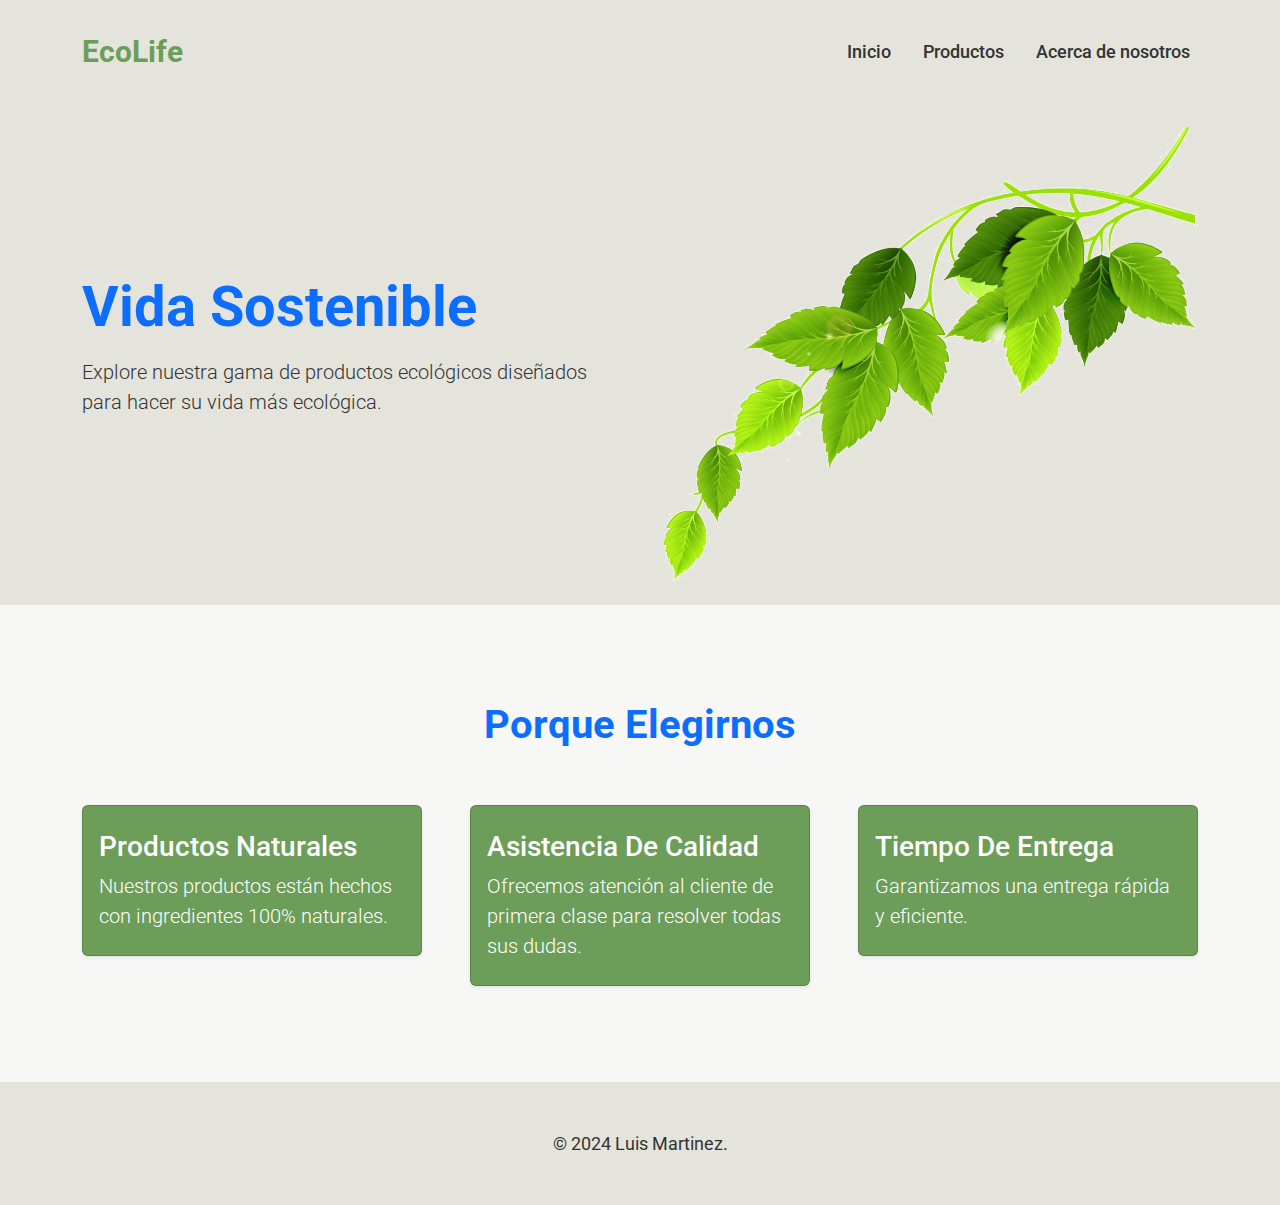
<file: index.html>
<!DOCTYPE html>
<html lang="es">
  <head>
    <meta charset="UTF-8" />
    <meta name="viewport" content="width=device-width, initial-scale=1.0" />
    <title>EcoLife</title>

    <link href="https://cdn.jsdelivr.net/npm/bootstrap@5.3.3/dist/css/bootstrap.min.css"  rel="stylesheet" integrity="sha384-QWTKZyjpPEjISv5WaRU9OFeRpok6YctnYmDr5pNlyT2bRjXh0JMhjY6hW+ALEwIH" crossorigin="anonymous"
    />
    <link rel="preconnect" href="https://fonts.googleapis.com" />
    <link rel="preconnect" href="https://fonts.gstatic.com" crossorigin />
    <link
      href="https://fonts.googleapis.com/css2?family=Roboto:wght@400;500;700;900&display=swap"
      rel="stylesheet"
    />
    <link rel="stylesheet" href="/style.css" />
  </head>
  <body>
    <div class="head-section">
      <nav class="navbar navbar-expand-lg py-4">
        <div class="container">
          <a class="navbar-brand fw-bold" href="index.html">EcoLife</a>
          <button
            class="navbar-toggler"
            type="button"
            data-bs-toggle="collapse"
            data-bs-target="#navbarNav"
            aria-controls="navbarNav"
            aria-expanded="false"
            aria-label="Toggle navigation"
          >
            <span class="navbar-toggler-icon"></span>
          </button>
          <div class="collapse navbar-collapse" id="navbarNav">
            <ul class="navbar-nav ms-auto">
              <li class="nav-item ms-0 ms-md-3">
                <a class="nav-link" aria-current="page" href="index.html">Inicio</a>
              </li>
              <li class="nav-item ms-0 ms-md-3">
                <a class="nav-link" href="productos.html">Productos</a>
              </li>
              <li class="nav-item ms-0 ms-md-3">
                <a class="nav-link" href="about.html">Acerca de nosotros</a>
              </li>
            </ul>
          </div>
        </div>
      </nav>

      <header class="hero-section">
        <div class="container">
          <div class="row align-items-center py-4 g-5">
            <div class="col-12 col-md-6">
              <div class="text-center text-md-start">
                <h1 class="display-md-2 display-4 fw-bold text-dark pb-2">
                  <span class="text-primary">Vida Sostenible</span>
                </h1>
                <p class="lead">
                  Explore nuestra gama de productos ecológicos diseñados para hacer su vida más ecológica.
                </p>
              </div>
            </div>
            <div class="col-12 col-md-6">
              <img
                src="imagenes/hojas.png"
                class="img-fluid"
                alt="plantas"
              />
            </div>
          </div>
        </div>
      </header>
    </div>

    <div class="features-section py-5">
      <div class="container">
        <h2 class="fs-1 fw-bold text-center pt-5 pb-5 text-primary">
          Porque Elegirnos
        </h2>
        <div class="row g-5 pb-5">
          <div class="col-md-6 col-lg-4">
            <div class="card px-3 py-4 shadow-sm blue-bg">
              <h3 class="f5">Productos Naturales</h3>
              <p class="card-text lead">
                Nuestros productos están hechos con ingredientes 100% naturales.
              </p>
            </div>
          </div>
          <div class="col-md-6 col-lg-4">
            <div class="card px-3 py-4 shadow-sm blue-bg">
              <ion-icon
              ></ion-icon>
              <h3 class="f5">Asistencia De Calidad</h3>
              <p class="card-text lead">
                Ofrecemos atención al cliente de primera clase para resolver todas sus dudas.
              </p>
            </div>
          </div>
          <div class="col-md-6 col-lg-4 offset-md-3 offset-0 offset-lg-0">
            <div class="card px-3 py-4 shadow-sm blue-bg">
              <h3 class="f5">Tiempo De Entrega</h3>
              <p class="card-text lead">
                Garantizamos una entrega rápida y eficiente.
              </p>
            </div>
          </div>
        </div>
      </div>
    </div>

    <footer class="footer-section">
      <p class="text-center py-5 mb-0">
        &copy; 2024 Luis Martinez.
      </p>
    </footer>

    <script
      src="https://cdn.jsdelivr.net/npm/bootstrap@5.3.3/dist/js/bootstrap.bundle.min.js" 
      integrity="sha384-YvpcrYf0tY3lHB60NNkmXc5s9fDVZLESaAA55NDzOxhy9GkcIdslK1eN7N6jIeHz" 
      crossorigin="anonymous">
    </script>
  </body>
</html>
</file>
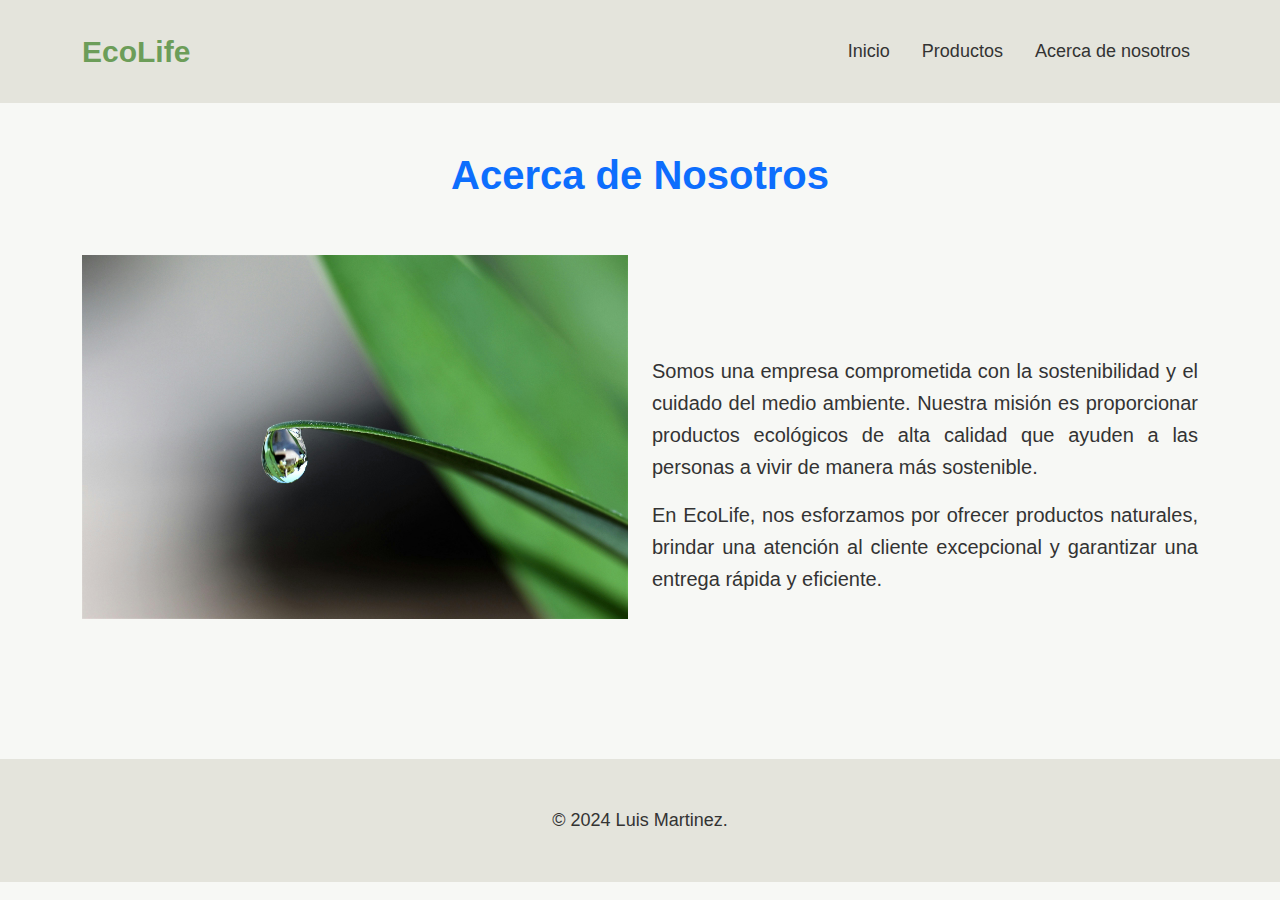
<file: about.html>
<!DOCTYPE html>
<html lang="es">
<head>
    <meta charset="UTF-8">
    <meta name="viewport" content="width=device-width, initial-scale=1.0">
    <title>Acerca de Nosotros - EcoLife</title>
    <link href="https://cdn.jsdelivr.net/npm/bootstrap@5.3.3/dist/css/bootstrap.min.css" rel="stylesheet" integrity="sha384-QWTKZyjpPEjISv5WaRU9OFeRpok6YctnYmDr5pNlyT2bRjXh0JMhjY6hW+ALEwIH" crossorigin="anonymous">
    <link rel="stylesheet" href="/style.css">
</head>
<body>
    <div class="head-section">
        <nav class="navbar navbar-expand-lg py-4">
          <div class="container">
            <a class="navbar-brand fw-bold" href="index.html">EcoLife</a>
            <button
              class="navbar-toggler"
              type="button"
              data-bs-toggle="collapse"
              data-bs-target="#navbarNav"
              aria-controls="navbarNav"
              aria-expanded="false"
              aria-label="Toggle navigation"
            >
              <span class="navbar-toggler-icon"></span>
            </button>
            <div class="collapse navbar-collapse" id="navbarNav">
              <ul class="navbar-nav ms-auto">
                <li class="nav-item ms-0 ms-md-3">
                  <a class="nav-link" aria-current="page" href="index.html">Inicio</a>
                </li>
                <li class="nav-item ms-0 ms-md-3">
                  <a class="nav-link" href="productos.html">Productos</a>
                </li>
                <li class="nav-item ms-0 ms-md-3">
                  <a class="nav-link" href="about.html">Acerca de nosotros</a>
                </li>
              </ul>
            </div>
          </div>
        </nav>
    </div>

    <div class="container py-5">
        <h2 class="fs-1 fw-bold text-center pb-5 text-primary">Acerca de Nosotros</h2>
        <div class="row">
            <div class="col-md-6">
                <img src="imagenes/about.jpg" class="img-fluid" alt="Acerca de Nosotros">
            </div>
            <div class="col-md-6">
                <div id="about-section" class="about-section">
                    <p class="lead">Somos una empresa comprometida con la sostenibilidad y el cuidado del medio ambiente. Nuestra misión es proporcionar productos ecológicos de alta calidad que ayuden a las personas a vivir de manera más sostenible.</p>
                    <p class="lead">En EcoLife, nos esforzamos por ofrecer productos naturales, brindar una atención al cliente excepcional y garantizar una entrega rápida y eficiente.</p>
                </div>
            </div>
        </div>
    </div>
    

    <footer class="footer-section">
        <p class="text-center py-5 mb-0">
          &copy; 2024 Luis Martinez.
        </p>
      </footer>

    <script src="https://cdn.jsdelivr.net/npm/bootstrap@5.3.3/dist/js/bootstrap.bundle.min.js" integrity="sha384-YvpcrYf0tY3lHB60NNkmXc5s9fDVZLESaAA55NDzOxhy9GkcIdslK1eN7N6jIeHz" crossorigin="anonymous"></script>
</body>
</html>
</file>
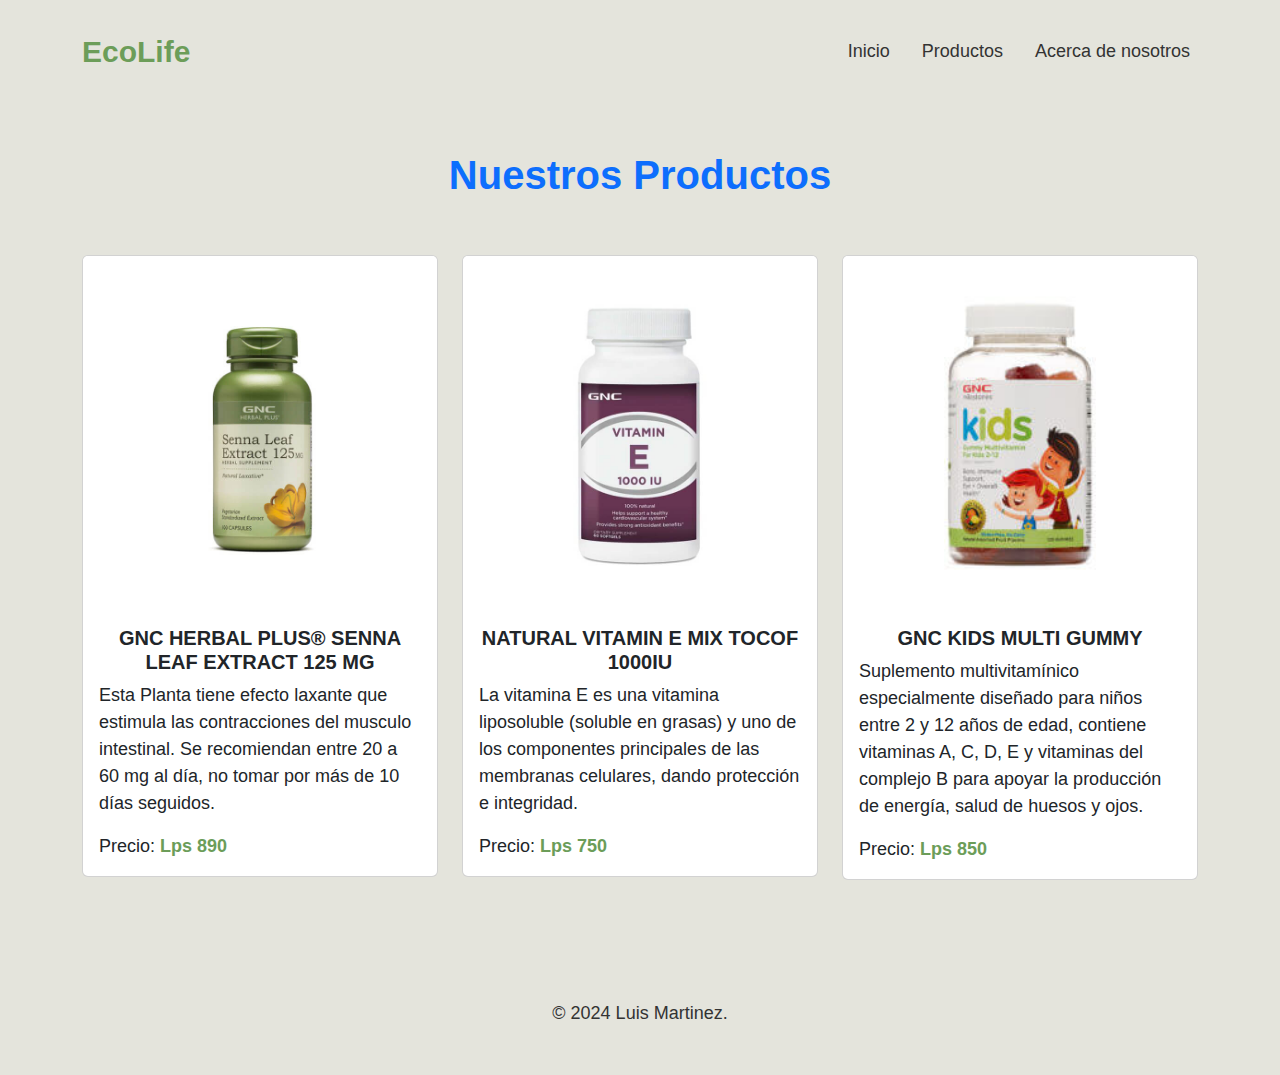
<file: productos.html>
<!DOCTYPE html>
<html lang="es">
<head>
    <meta charset="UTF-8">
    <meta name="viewport" content="width=device-width, initial-scale=1.0">
    <title>Productos - EcoLife</title>
    <link href="https://cdn.jsdelivr.net/npm/bootstrap@5.3.3/dist/css/bootstrap.min.css" rel="stylesheet" integrity="sha384-QWTKZyjpPEjISv5WaRU9OFeRpok6YctnYmDr5pNlyT2bRjXh0JMhjY6hW+ALEwIH" crossorigin="anonymous">
    <link rel="stylesheet" href="/style.css">
</head>
<body>
     <div class="head-section">
            <nav class="navbar navbar-expand-lg py-4">
              <div class="container">
                <a class="navbar-brand fw-bold" href="index.html">EcoLife</a>
                <button
                  class="navbar-toggler"
                  type="button"
                  data-bs-toggle="collapse"
                  data-bs-target="#navbarNav"
                  aria-controls="navbarNav"
                  aria-expanded="false"
                  aria-label="Toggle navigation"
                >
                  <span class="navbar-toggler-icon"></span>
                </button>
                <div class="collapse navbar-collapse" id="navbarNav">
                  <ul class="navbar-nav ms-auto">
                    <li class="nav-item ms-0 ms-md-3">
                      <a class="nav-link" aria-current="page" href="index.html">Inicio</a>
                    </li>
                    <li class="nav-item ms-0 ms-md-3">
                      <a class="nav-link" href="productos.html">Productos</a>
                    </li>
                    <li class="nav-item ms-0 ms-md-3">
                      <a class="nav-link" href="about.html">Acerca de nosotros</a>
                    </li>
                  </ul>
                </div>
              </div>
            </nav>
    
            <div class="container py-5">
                <h2 class="fs-1 fw-bold text-center pb-5 text-primary">Nuestros Productos</h2>
                <div class="row">
                    <div class="col-md-4 mb-4">
                        <div class="card">
                            <img src="imagenes/herbaplus.jpg" class="card-img-top" alt="Product 1">
                            <div class="card-body">
                                <h5 class="card-title text-center fw-bold">GNC HERBAL PLUS® SENNA LEAF EXTRACT 125 MG</h5>
                                <p class="card-text text-justify">Esta Planta tiene efecto laxante que estimula las contracciones del musculo intestinal. Se recomiendan entre 20 a 60 mg al día, no tomar por más de 10 días seguidos.</p>
                                <p class="card-text">Precio: <span class="price">Lps 890</span></p>
                            </div>
                        </div>
                    </div>
                    <div class="col-md-4 mb-4">
                        <div class="card">
                            <img src="imagenes/vitamina.jpg" class="card-img-top" alt="Product 2">
                            <div class="card-body">
                                <h5 class="card-title text-center fw-bold">NATURAL VITAMIN E MIX TOCOF 1000IU</h5>
                                <p class="card-text text-justify">La vitamina E es una vitamina liposoluble (soluble en grasas) y uno de los componentes principales de las membranas celulares, dando protección e integridad.</p>
                                <p class="card-text">Precio: <span class="price">Lps 750</span></p>
                            </div>
                        </div>
                    </div>
                    <div class="col-md-4 mb-4">
                        <div class="card">
                            <img src="imagenes/kids.jpg" class="card-img-top" alt="Product 3">
                            <div class="card-body">
                                <h5 class="card-title text-center fw-bold">GNC KIDS MULTI GUMMY</h5>
                                <p class="card-text">Suplemento multivitamínico especialmente diseñado para niños entre 2 y 12 años de edad, contiene vitaminas A, C, D, E y vitaminas del complejo B para apoyar la producción de energía, salud de huesos y ojos.</p>
                                <p class="card-text">Precio: <span class="price">Lps 850</span></p>
                            </div>
                        </div>
                    </div>
                </div>
            </div>
            
    <footer class="footer-section">
        <p class="text-center py-5 mb-0">
          &copy; 2024 Luis Martinez.
        </p>
      </footer>

    <script src="https://cdn.jsdelivr.net/npm/bootstrap@5.3.3/dist/js/bootstrap.bundle.min.js" integrity="sha384-YvpcrYf0tY3lHB60NNkmXc5s9fDVZLESaAA55NDzOxhy9GkcIdslK1eN7N6jIeHz" crossorigin="anonymous"></script>
</body>
</html>
</file>
<file: style.css>
* {
  --primary-color: #6c9d59;
  --secondary-color: #e4e4dc;
  --background-color: #f7f8f5;
  --text-color: #333333;
}

body {
  color: var(--text-color);
  font-family: "Roboto", sans-serif;
  background-color: var(--background-color);
}

.navbar-brand {
  font-size: 30px;
  color: var(--primary-color);
}

.nav-link {
  font-size: 18px;
  font-weight: 500;
  color: var(--text-color);
}

.head-section {
  background-color: var(--secondary-color);
}

.nav-link:hover {
  color: var(--primary-color);
}

.hero-section h1 span {
  color: var(--primary-color);
}

.btn-primary {
  background-color: var(--primary-color);
  border: none;
}

p {
  font-size: 18px;
}

.blue-bg {
  background-color: var(--primary-color);
  color: #fff;
}

.footer-section {
  background-color: var(--secondary-color);
  color: var(--text-color);
}

.text-primary {
  color: var(--primary-color);
}

/*productos */
.product-section {
  padding: 100px 0;
}

.product-section h2 {
  text-align: center;
  color: var(--primary-color);
}

.product-section .card {
  border: none;
  transition: transform 0.3s ease;
}

.product-section .card:hover {
  transform: translateY(-5px);
}

.product-section .card img {
  height: 250px;
  object-fit: cover;
}

.product-section .card-title {
  margin-bottom: 15px; 
}

.product-section .card-text-container {
  text-align: justify;
}

.price {
  font-weight: bold;
  color: var(--primary-color); 
}

/*Acerca de nosotros*/
#about-section {
  padding: 100px 0;
}

#about-section img {
  max-width: 100%;
}

#about-section p {
  font-size: 20px;
  line-height: 1.6;
  text-align: justify;
}
</file>
